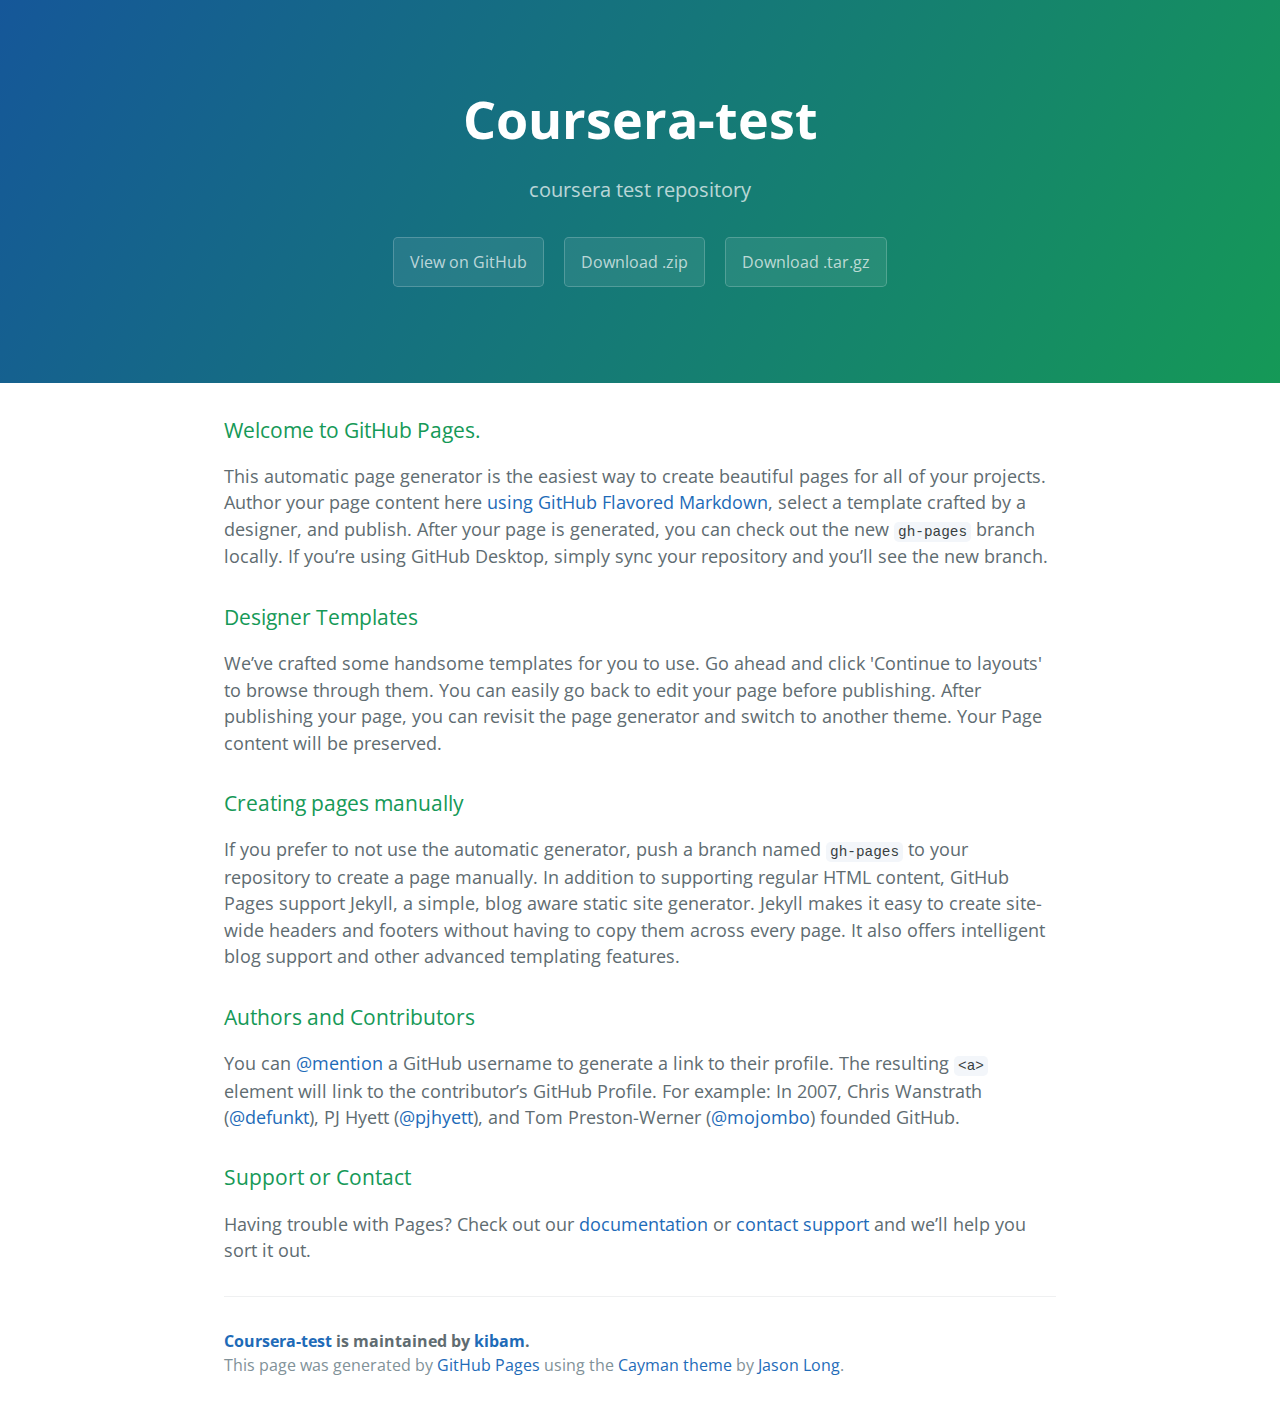
<file: index.html>
<!DOCTYPE html>
<html lang="en-us">
  <head>
    <meta charset="UTF-8">
    <title>Coursera-test by kibam</title>
    <meta name="viewport" content="width=device-width, initial-scale=1">
    <link rel="stylesheet" type="text/css" href="stylesheets/normalize.css" media="screen">
    <link href='https://fonts.googleapis.com/css?family=Open+Sans:400,700' rel='stylesheet' type='text/css'>
    <link rel="stylesheet" type="text/css" href="stylesheets/stylesheet.css" media="screen">
    <link rel="stylesheet" type="text/css" href="stylesheets/github-light.css" media="screen">
  </head>
  <body>
    <section class="page-header">
      <h1 class="project-name">Coursera-test</h1>
      <h2 class="project-tagline">coursera test repository</h2>
      <a href="https://github.com/kibam/coursera-test" class="btn">View on GitHub</a>
      <a href="https://github.com/kibam/coursera-test/zipball/master" class="btn">Download .zip</a>
      <a href="https://github.com/kibam/coursera-test/tarball/master" class="btn">Download .tar.gz</a>
    </section>

    <section class="main-content">
      <h3>
<a id="welcome-to-github-pages" class="anchor" href="#welcome-to-github-pages" aria-hidden="true"><span aria-hidden="true" class="octicon octicon-link"></span></a>Welcome to GitHub Pages.</h3>

<p>This automatic page generator is the easiest way to create beautiful pages for all of your projects. Author your page content here <a href="https://guides.github.com/features/mastering-markdown/">using GitHub Flavored Markdown</a>, select a template crafted by a designer, and publish. After your page is generated, you can check out the new <code>gh-pages</code> branch locally. If you’re using GitHub Desktop, simply sync your repository and you’ll see the new branch.</p>

<h3>
<a id="designer-templates" class="anchor" href="#designer-templates" aria-hidden="true"><span aria-hidden="true" class="octicon octicon-link"></span></a>Designer Templates</h3>

<p>We’ve crafted some handsome templates for you to use. Go ahead and click 'Continue to layouts' to browse through them. You can easily go back to edit your page before publishing. After publishing your page, you can revisit the page generator and switch to another theme. Your Page content will be preserved.</p>

<h3>
<a id="creating-pages-manually" class="anchor" href="#creating-pages-manually" aria-hidden="true"><span aria-hidden="true" class="octicon octicon-link"></span></a>Creating pages manually</h3>

<p>If you prefer to not use the automatic generator, push a branch named <code>gh-pages</code> to your repository to create a page manually. In addition to supporting regular HTML content, GitHub Pages support Jekyll, a simple, blog aware static site generator. Jekyll makes it easy to create site-wide headers and footers without having to copy them across every page. It also offers intelligent blog support and other advanced templating features.</p>

<h3>
<a id="authors-and-contributors" class="anchor" href="#authors-and-contributors" aria-hidden="true"><span aria-hidden="true" class="octicon octicon-link"></span></a>Authors and Contributors</h3>

<p>You can <a href="https://help.github.com/articles/basic-writing-and-formatting-syntax/#mentioning-users-and-teams" class="user-mention">@mention</a> a GitHub username to generate a link to their profile. The resulting <code>&lt;a&gt;</code> element will link to the contributor’s GitHub Profile. For example: In 2007, Chris Wanstrath (<a href="https://github.com/defunkt" class="user-mention">@defunkt</a>), PJ Hyett (<a href="https://github.com/pjhyett" class="user-mention">@pjhyett</a>), and Tom Preston-Werner (<a href="https://github.com/mojombo" class="user-mention">@mojombo</a>) founded GitHub.</p>

<h3>
<a id="support-or-contact" class="anchor" href="#support-or-contact" aria-hidden="true"><span aria-hidden="true" class="octicon octicon-link"></span></a>Support or Contact</h3>

<p>Having trouble with Pages? Check out our <a href="https://help.github.com/pages">documentation</a> or <a href="https://github.com/contact">contact support</a> and we’ll help you sort it out.</p>

      <footer class="site-footer">
        <span class="site-footer-owner"><a href="https://github.com/kibam/coursera-test">Coursera-test</a> is maintained by <a href="https://github.com/kibam">kibam</a>.</span>

        <span class="site-footer-credits">This page was generated by <a href="https://pages.github.com">GitHub Pages</a> using the <a href="https://github.com/jasonlong/cayman-theme">Cayman theme</a> by <a href="https://twitter.com/jasonlong">Jason Long</a>.</span>
      </footer>

    </section>

  
  </body>
</html>
</file>
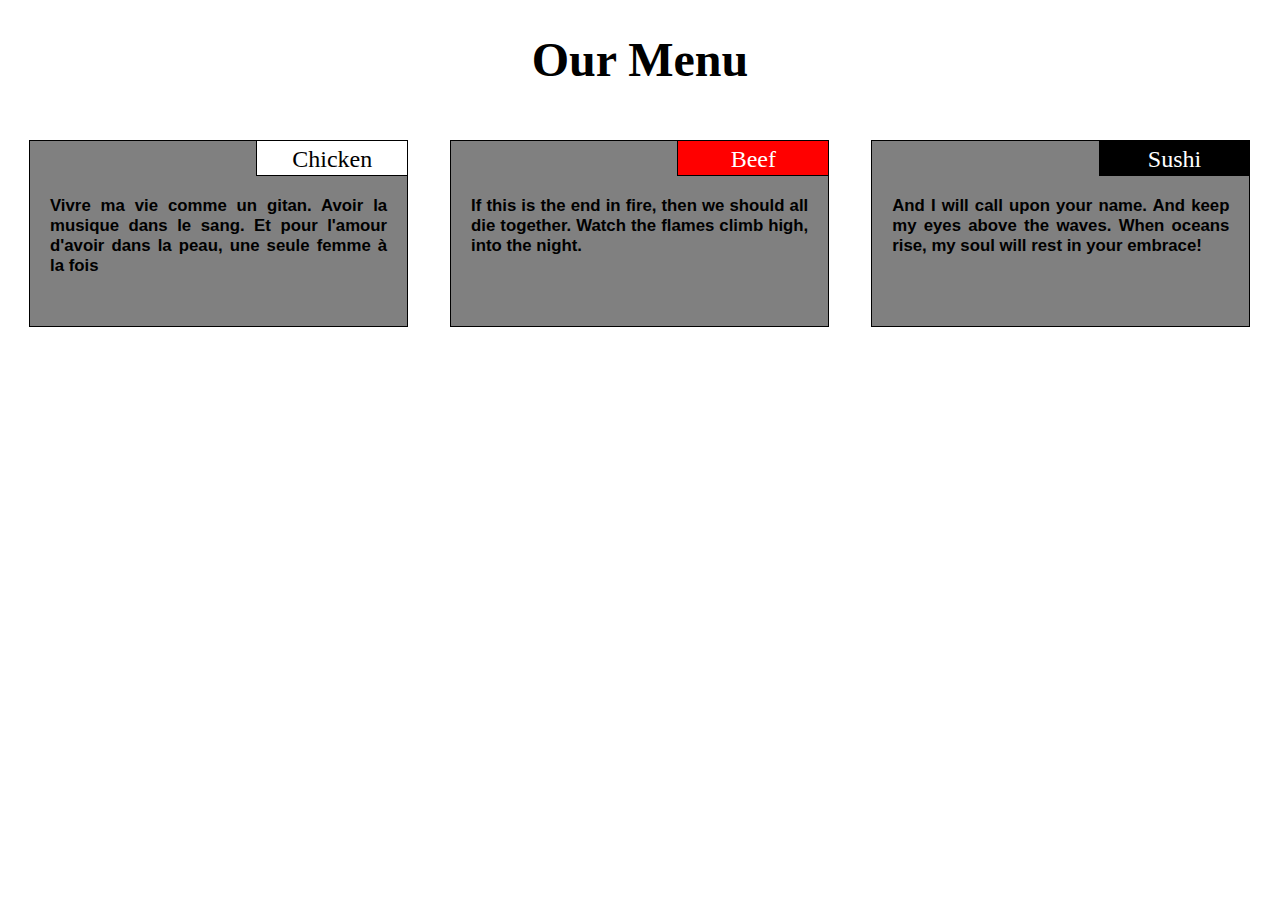
<file: mod2_answer/index.html>
<!DOCTYPE html>
<html>
<head>
<meta charset="utf-8">
<meta http-equiv="X-UA-Compatible" content="IE=edge">
<meta name="viewport" content="width=device-width, initial-scale=1">

	<title>Assignement Solution for Module 2</title>

<link rel="stylesheet" href="Css/style.css">

</head>
<body>
<h1> Our Menu</h1>

<div class= "row">
<div class="col-lg-4 col-md-6 col-sm-1">
<p id = Chicken>Chicken </p>
<div class = tailleText>Vivre ma vie comme un gitan. Avoir la musique dans le sang. Et pour l'amour d'avoir dans la peau, une seule femme à la fois</div>
</div>

<div class="col-lg-4 col-md-6 col-sm-1">
<p id = Beef>Beef</p>
 <div class = tailleText> If this is the end in fire, then we should all die together. Watch the flames climb high, into the night.</div>
</div>

<div class="col-lg-4 speCol col-sm-1">
<p id = Sushi>Sushi </p>
<div class = tailleText>And I will call upon your name. And keep my eyes above the waves. When oceans rise, my soul will rest in your embrace!</div>

</div>
</div>

</body>
</html>
</file>
<file: stylesheets/stylesheet.css>
* {
  box-sizing: border-box; }

body {
  padding: 0;
  margin: 0;
  font-family: "Open Sans", "Helvetica Neue", Helvetica, Arial, sans-serif;
  font-size: 16px;
  line-height: 1.5;
  color: #606c71; }

a {
  color: #1e6bb8;
  text-decoration: none; }
  a:hover {
    text-decoration: underline; }

.btn {
  display: inline-block;
  margin-bottom: 1rem;
  color: rgba(255, 255, 255, 0.7);
  background-color: rgba(255, 255, 255, 0.08);
  border-color: rgba(255, 255, 255, 0.2);
  border-style: solid;
  border-width: 1px;
  border-radius: 0.3rem;
  transition: color 0.2s, background-color 0.2s, border-color 0.2s; }
  .btn + .btn {
    margin-left: 1rem; }

.btn:hover {
  color: rgba(255, 255, 255, 0.8);
  text-decoration: none;
  background-color: rgba(255, 255, 255, 0.2);
  border-color: rgba(255, 255, 255, 0.3); }

@media screen and (min-width: 64em) {
  .btn {
    padding: 0.75rem 1rem; } }

@media screen and (min-width: 42em) and (max-width: 64em) {
  .btn {
    padding: 0.6rem 0.9rem;
    font-size: 0.9rem; } }

@media screen and (max-width: 42em) {
  .btn {
    display: block;
    width: 100%;
    padding: 0.75rem;
    font-size: 0.9rem; }
    .btn + .btn {
      margin-top: 1rem;
      margin-left: 0; } }

.page-header {
  color: #fff;
  text-align: center;
  background-color: #159957;
  background-image: linear-gradient(120deg, #155799, #159957); }

@media screen and (min-width: 64em) {
  .page-header {
    padding: 5rem 6rem; } }

@media screen and (min-width: 42em) and (max-width: 64em) {
  .page-header {
    padding: 3rem 4rem; } }

@media screen and (max-width: 42em) {
  .page-header {
    padding: 2rem 1rem; } }

.project-name {
  margin-top: 0;
  margin-bottom: 0.1rem; }

@media screen and (min-width: 64em) {
  .project-name {
    font-size: 3.25rem; } }

@media screen and (min-width: 42em) and (max-width: 64em) {
  .project-name {
    font-size: 2.25rem; } }

@media screen and (max-width: 42em) {
  .project-name {
    font-size: 1.75rem; } }

.project-tagline {
  margin-bottom: 2rem;
  font-weight: normal;
  opacity: 0.7; }

@media screen and (min-width: 64em) {
  .project-tagline {
    font-size: 1.25rem; } }

@media screen and (min-width: 42em) and (max-width: 64em) {
  .project-tagline {
    font-size: 1.15rem; } }

@media screen and (max-width: 42em) {
  .project-tagline {
    font-size: 1rem; } }

.main-content :first-child {
  margin-top: 0; }
.main-content img {
  max-width: 100%; }
.main-content h1, .main-content h2, .main-content h3, .main-content h4, .main-content h5, .main-content h6 {
  margin-top: 2rem;
  margin-bottom: 1rem;
  font-weight: normal;
  color: #159957; }
.main-content p {
  margin-bottom: 1em; }
.main-content code {
  padding: 2px 4px;
  font-family: Consolas, "Liberation Mono", Menlo, Courier, monospace;
  font-size: 0.9rem;
  color: #383e41;
  background-color: #f3f6fa;
  border-radius: 0.3rem; }
.main-content pre {
  padding: 0.8rem;
  margin-top: 0;
  margin-bottom: 1rem;
  font: 1rem Consolas, "Liberation Mono", Menlo, Courier, monospace;
  color: #567482;
  word-wrap: normal;
  background-color: #f3f6fa;
  border: solid 1px #dce6f0;
  border-radius: 0.3rem; }
  .main-content pre > code {
    padding: 0;
    margin: 0;
    font-size: 0.9rem;
    color: #567482;
    word-break: normal;
    white-space: pre;
    background: transparent;
    border: 0; }
.main-content .highlight {
  margin-bottom: 1rem; }
  .main-content .highlight pre {
    margin-bottom: 0;
    word-break: normal; }
.main-content .highlight pre, .main-content pre {
  padding: 0.8rem;
  overflow: auto;
  font-size: 0.9rem;
  line-height: 1.45;
  border-radius: 0.3rem; }
.main-content pre code, .main-content pre tt {
  display: inline;
  max-width: initial;
  padding: 0;
  margin: 0;
  overflow: initial;
  line-height: inherit;
  word-wrap: normal;
  background-color: transparent;
  border: 0; }
  .main-content pre code:before, .main-content pre code:after, .main-content pre tt:before, .main-content pre tt:after {
    content: normal; }
.main-content ul, .main-content ol {
  margin-top: 0; }
.main-content blockquote {
  padding: 0 1rem;
  margin-left: 0;
  color: #819198;
  border-left: 0.3rem solid #dce6f0; }
  .main-content blockquote > :first-child {
    margin-top: 0; }
  .main-content blockquote > :last-child {
    margin-bottom: 0; }
.main-content table {
  display: block;
  width: 100%;
  overflow: auto;
  word-break: normal;
  word-break: keep-all; }
  .main-content table th {
    font-weight: bold; }
  .main-content table th, .main-content table td {
    padding: 0.5rem 1rem;
    border: 1px solid #e9ebec; }
.main-content dl {
  padding: 0; }
  .main-content dl dt {
    padding: 0;
    margin-top: 1rem;
    font-size: 1rem;
    font-weight: bold; }
  .main-content dl dd {
    padding: 0;
    margin-bottom: 1rem; }
.main-content hr {
  height: 2px;
  padding: 0;
  margin: 1rem 0;
  background-color: #eff0f1;
  border: 0; }

@media screen and (min-width: 64em) {
  .main-content {
    max-width: 64rem;
    padding: 2rem 6rem;
    margin: 0 auto;
    font-size: 1.1rem; } }

@media screen and (min-width: 42em) and (max-width: 64em) {
  .main-content {
    padding: 2rem 4rem;
    font-size: 1.1rem; } }

@media screen and (max-width: 42em) {
  .main-content {
    padding: 2rem 1rem;
    font-size: 1rem; } }

.site-footer {
  padding-top: 2rem;
  margin-top: 2rem;
  border-top: solid 1px #eff0f1; }

.site-footer-owner {
  display: block;
  font-weight: bold; }

.site-footer-credits {
  color: #819198; }

@media screen and (min-width: 64em) {
  .site-footer {
    font-size: 1rem; } }

@media screen and (min-width: 42em) and (max-width: 64em) {
  .site-footer {
    font-size: 1rem; } }

@media screen and (max-width: 42em) {
  .site-footer {
    font-size: 0.9rem; } }
</file>
<file: stylesheets/github-light.css>
/*
The MIT License (MIT)

Copyright (c) 2016 GitHub, Inc.

Permission is hereby granted, free of charge, to any person obtaining a copy
of this software and associated documentation files (the "Software"), to deal
in the Software without restriction, including without limitation the rights
to use, copy, modify, merge, publish, distribute, sublicense, and/or sell
copies of the Software, and to permit persons to whom the Software is
furnished to do so, subject to the following conditions:

The above copyright notice and this permission notice shall be included in all
copies or substantial portions of the Software.

THE SOFTWARE IS PROVIDED "AS IS", WITHOUT WARRANTY OF ANY KIND, EXPRESS OR
IMPLIED, INCLUDING BUT NOT LIMITED TO THE WARRANTIES OF MERCHANTABILITY,
FITNESS FOR A PARTICULAR PURPOSE AND NONINFRINGEMENT. IN NO EVENT SHALL THE
AUTHORS OR COPYRIGHT HOLDERS BE LIABLE FOR ANY CLAIM, DAMAGES OR OTHER
LIABILITY, WHETHER IN AN ACTION OF CONTRACT, TORT OR OTHERWISE, ARISING FROM,
OUT OF OR IN CONNECTION WITH THE SOFTWARE OR THE USE OR OTHER DEALINGS IN THE
SOFTWARE.

*/

.pl-c /* comment */ {
  color: #969896;
}

.pl-c1 /* constant, variable.other.constant, support, meta.property-name, support.constant, support.variable, meta.module-reference, markup.raw, meta.diff.header */,
.pl-s .pl-v /* string variable */ {
  color: #0086b3;
}

.pl-e /* entity */,
.pl-en /* entity.name */ {
  color: #795da3;
}

.pl-smi /* variable.parameter.function, storage.modifier.package, storage.modifier.import, storage.type.java, variable.other */,
.pl-s .pl-s1 /* string source */ {
  color: #333;
}

.pl-ent /* entity.name.tag */ {
  color: #63a35c;
}

.pl-k /* keyword, storage, storage.type */ {
  color: #a71d5d;
}

.pl-s /* string */,
.pl-pds /* punctuation.definition.string, string.regexp.character-class */,
.pl-s .pl-pse .pl-s1 /* string punctuation.section.embedded source */,
.pl-sr /* string.regexp */,
.pl-sr .pl-cce /* string.regexp constant.character.escape */,
.pl-sr .pl-sre /* string.regexp source.ruby.embedded */,
.pl-sr .pl-sra /* string.regexp string.regexp.arbitrary-repitition */ {
  color: #183691;
}

.pl-v /* variable */ {
  color: #ed6a43;
}

.pl-id /* invalid.deprecated */ {
  color: #b52a1d;
}

.pl-ii /* invalid.illegal */ {
  color: #f8f8f8;
  background-color: #b52a1d;
}

.pl-sr .pl-cce /* string.regexp constant.character.escape */ {
  font-weight: bold;
  color: #63a35c;
}

.pl-ml /* markup.list */ {
  color: #693a17;
}

.pl-mh /* markup.heading */,
.pl-mh .pl-en /* markup.heading entity.name */,
.pl-ms /* meta.separator */ {
  font-weight: bold;
  color: #1d3e81;
}

.pl-mq /* markup.quote */ {
  color: #008080;
}

.pl-mi /* markup.italic */ {
  font-style: italic;
  color: #333;
}

.pl-mb /* markup.bold */ {
  font-weight: bold;
  color: #333;
}

.pl-md /* markup.deleted, meta.diff.header.from-file */ {
  color: #bd2c00;
  background-color: #ffecec;
}

.pl-mi1 /* markup.inserted, meta.diff.header.to-file */ {
  color: #55a532;
  background-color: #eaffea;
}

.pl-mdr /* meta.diff.range */ {
  font-weight: bold;
  color: #795da3;
}

.pl-mo /* meta.output */ {
  color: #1d3e81;
}
</file>
<file: mod2_answer/Css/style.css>
*{
  box-sizing: border-box;
}

body{
font-size: 150%
}

h1{
text-align: center;
}


.tailleText{
  font-size: 0.7em;
  overflow-y: scroll;
  text-align: justify;
  clear: both;
  padding: 20px;
  width: 100%;
  height: 150px;
  font-family: helvetica;
  font-weight: bold;
}

#Chicken{

  margin:0;
  background: white;
  border-left: 1px solid black;
  border-bottom: 1px solid black;
  text-align: center;
  padding: 5px;
  width: 40%;
  height: 35px;
  float: right;
  font-family: lucida console;
  }

#Beef{
  margin:0;
  background: red;
  color: white;
  border-left: 1px solid black;
  border-bottom: 1px solid black;
  text-align: center;
  padding: 5px;
  width: 40%;
  height: 35px;
  float: right;
  font-family: lucida console ;
}

#Sushi{
  margin:0;
  background: black;
  color: white;
  border-left: 1px solid black;
  border-bottom: 1px solid black;
  text-align: center;
  padding: 5px;
  width: 40%;
  height: 35px;
  float: right;
  font-family: lucida console;
}

.row{
  width: 100%;
  
}

/********** Large devices only **********/
@media (min-width: 992px) {
  .col-lg-1, .col-lg-2, .col-lg-3, .col-lg-4, .col-lg-5, .col-lg-6, .col-lg-7, .col-lg-8, .col-lg-9, .col-lg-10, .col-lg-11, .col-lg-12 {
    float: left;
    border: 1px solid black;
    background: grey; 
    margin:1.66%;

    /**ici, la marge a été fixée pour le ca spécifique de 
    la ligne à 3 colones qui nous intéresse: 30*3 + 1.66*3 = presque100; **/
    
  }
  .col-lg-1 {
    width: 8.33%;
  }
  .col-lg-2 {
    width: 16.66%;
  }
  .col-lg-3 {
    width: 25%;
  }
  .col-lg-4 {
    width: 30%;
  }
  .col-lg-5 {
    width: 41.66%;
  }
  .col-lg-6 {
    width: 50%;
  }
  .col-lg-7 {
    width: 58.33%;
  }
  .col-lg-8 {
    width: 66.66%;
  }
  .col-lg-9 {
    width: 74.99%;
  }
  .col-lg-10 {
    width: 83.33%;
  }
  .col-lg-11 {
    width: 91.66%;
  }
  .col-lg-12 {
    width: 100%;
  }
}

/********** Medium devices only **********/
@media (min-width: 768px) and (max-width: 991px) {
  .col-md-1, .col-md-2, .col-md-3, .col-md-4, .col-md-5, .col-md-6, .speCol, .col-md-7, .col-md-8, .col-md-9, .col-md-10, .col-md-11, .col-md-12 {
    float: left;
    border: 1px solid black;
    background: grey;
    margin:2% ;
  }
  .col-md-1 {
    width: 8.33%;
  }
  .col-md-2 {
    width: 16.66%;
  }
  .col-md-3 {
    width: 25%;
  }
  .col-md-4 {
    width: 33.33%;
  }
  .col-md-5 {
    width: 41.66%;
  }
  .col-md-6 {
    width: 46%;
  }

  .speCol{
    width: 96%;
  }

  .col-md-7 {
    width: 58.33%;
  }
  .col-md-8 {
    width: 66.66%;
  }
  .col-md-9 {
    width: 74.99%;
  }
  .col-md-10 {
    width: 83.33%;
  }
  .col-md-11 {
    width: 91.66%;
  }
  .col-md-12 {
    width: 100%;
  }
}

/***********Small Devices******************/
@media (max-width: 767px){

  .col-sm-1{
    border: 1px solid black;
    background: grey;
    margin: 20px;
    width: 96%;
    background: grey;
  }
}
</file>
